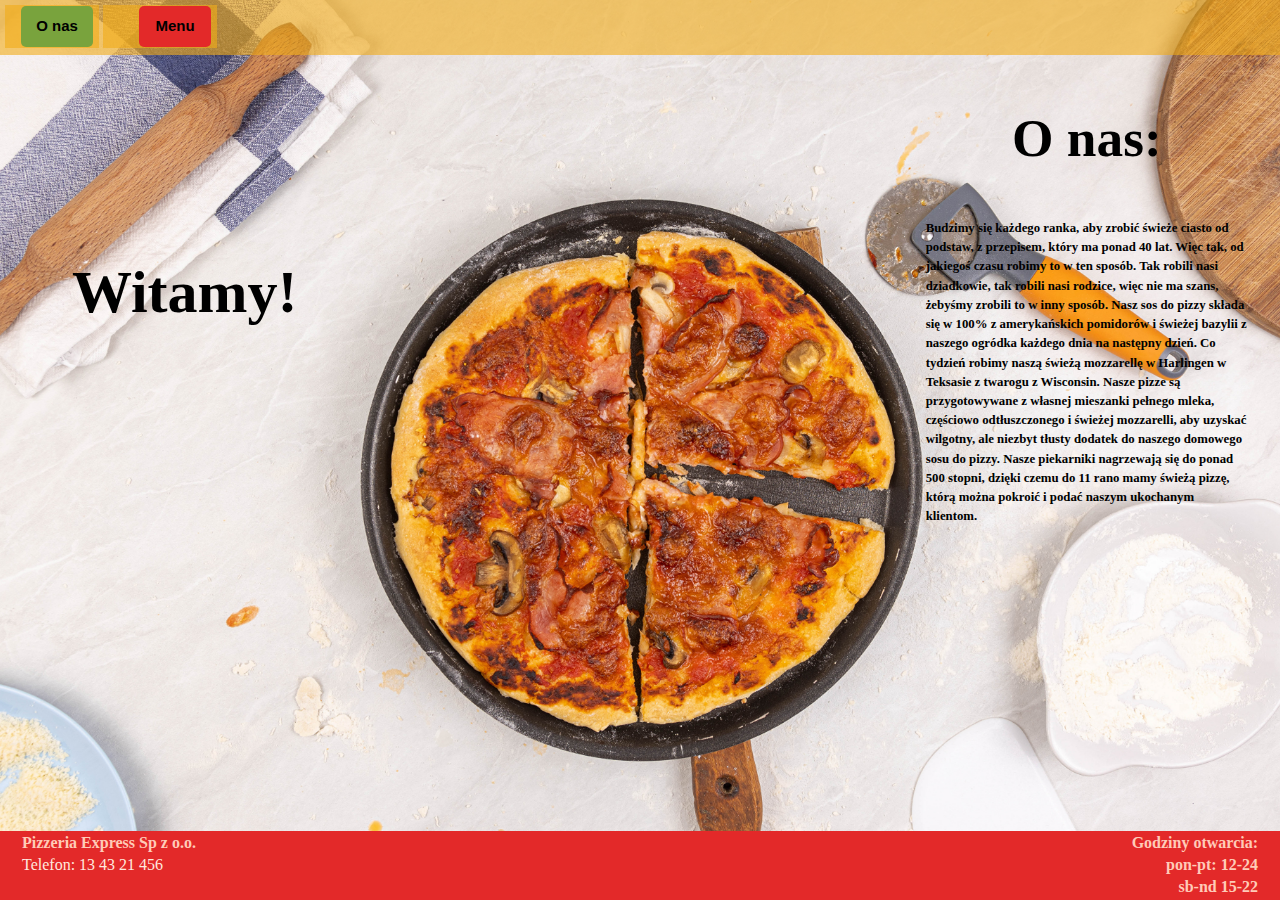
<file: www_pizzeria/index.html>
<!DOCTYPE html>
<html lang="en">
<head>
    <meta charset="UTF-8">
    <meta http-equiv="X-UA-Compatible" content="IE=edge">
    <meta name="viewport" content="width=device-width, initial-scale=1.0">
    <title>Pizzeria Express</title>
    <link rel="stylesheet" href="styles.css">
</head>
<body>
    <div class ="gornyPanel">
        <button onClick="location.href='index.html'"><span id="sp1">O nas</span></button>
        <button onClick="location.href='menu.html'"><span id="sp2">Menu</span></button>
    </div>
    
        <table>
            <tr>
                <td id="lewaCzesc">
                    <!--<img src="" alt="">-->
                    <div>Witamy!</div>
                </td>
                <td id="centralnaCzesc">
                </td>
                <td id="prawaCzesc">          
                    <h4 id="oNas">O nas:</h4>
                    <div>Budzimy się każdego ranka, aby zrobić świeże ciasto od podstaw, z przepisem, który ma ponad 40 lat. Więc tak, od jakiegoś czasu robimy to w ten sposób. Tak robili nasi dziadkowie, tak robili nasi rodzice, więc nie ma szans, żebyśmy zrobili to w inny sposób. Nasz sos do pizzy składa się w 100% z amerykańskich pomidorów i świeżej bazylii z naszego ogródka każdego dnia na następny dzień. Co tydzień robimy naszą świeżą mozzarellę w Harlingen w Teksasie z twarogu z Wisconsin. Nasze pizze są przygotowywane z własnej mieszanki pełnego mleka, częściowo odtłuszczonego i świeżej mozzarelli, aby uzyskać wilgotny, ale niezbyt tłusty dodatek do naszego domowego sosu do pizzy. Nasze piekarniki nagrzewają się do ponad 500 stopni, dzięki czemu do 11 rano mamy świeżą pizzę, którą można pokroić i podać naszym ukochanym klientom.</div>
                </td>
            </tr>
        </table>
        <div id="tloDolnegoPanelu">
            <table id="tab">
                <tr><td class="stopkaLewy" id="tytulStopka">Pizzeria Express Sp z o.o.</td><td class="stopkaPrawy">Godziny otwarcia:</td></tr>
                <tr><td class="stopkaLewy">Telefon: 13 43 21 456</td><td class="stopkaPrawy">pon-pt: 12-24</td></tr>
                <tr><td class="stopkaLewy"></td><td class="stopkaPrawy">sb-nd 15-22</td></tr>
            </table>
        </div>
</body>
</html>
</file>
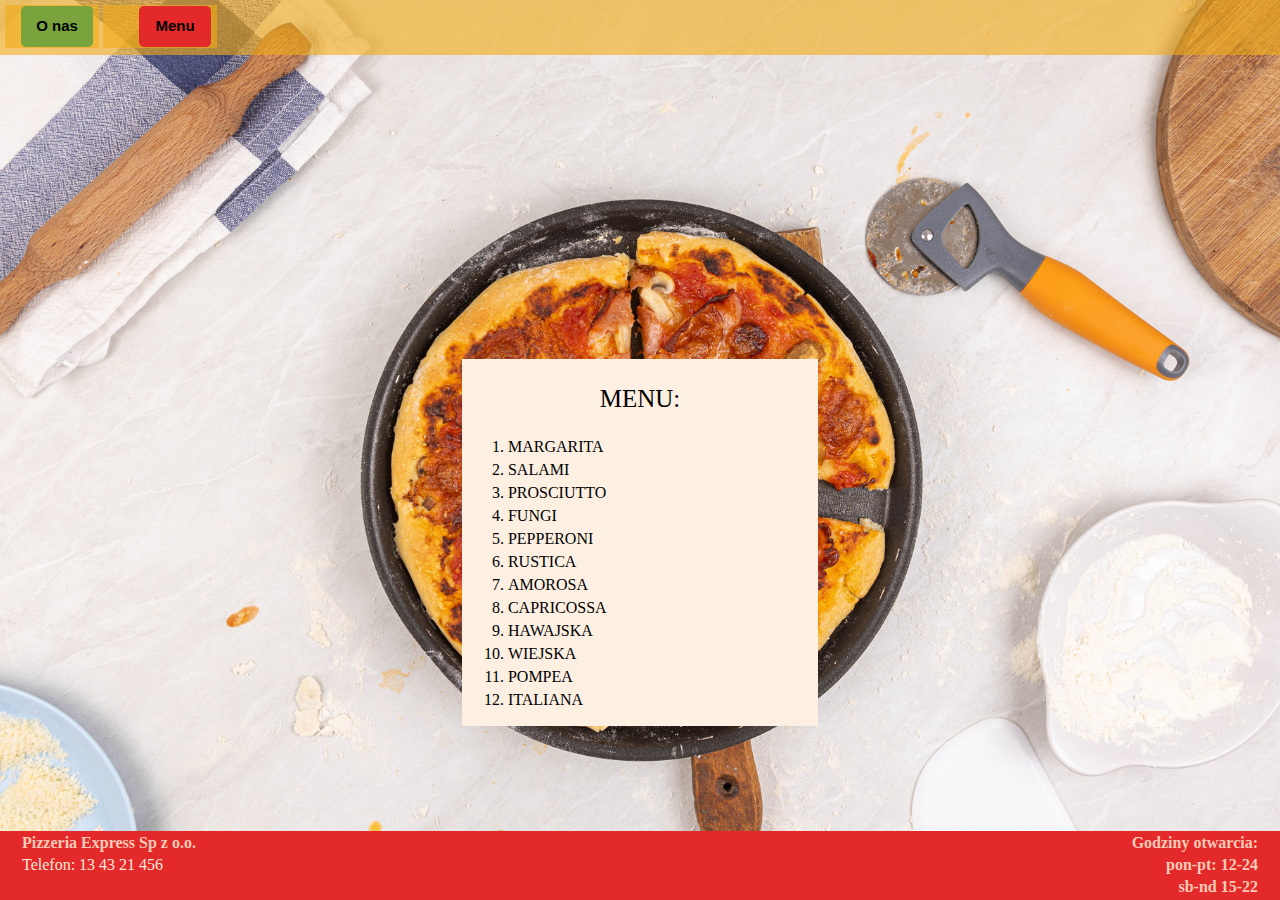
<file: www_pizzeria/menu.html>
<!DOCTYPE html>
<html lang="en">
<head>
    <meta charset="UTF-8">
    <meta http-equiv="X-UA-Compatible" content="IE=edge">
    <meta name="viewport" content="width=device-width, initial-scale=1.0">
    <title>Document</title>
    <link rel="stylesheet" href="styles.css">
</head>
<body>
    <div class ="gornyPanel">
        <button onClick="location.href='index.html'"><span id="sp1">O nas</span></button>
        <button onClick="location.href='menu.html'"><span id="sp2">Menu</span></button>
    </div>
    <table id="tableMenu">
        <tr><div class="marginesyTabeli"></div></tr>
        <tr>
            <td id="lewaMenu"></td>
            <td id="menuSrodkowaCzesc">
                <p id="menuTitle">MENU:</p>
                <ol>
                    <li>MARGARITA</li>
                    <li>SALAMI</li>
                    <li>PROSCIUTTO</li>
                    <li>FUNGI</li>
                    <li>PEPPERONI</li>
                    <li>RUSTICA</li>
                    <li>AMOROSA</li>
                    <li>CAPRICOSSA</li>
                    <li>HAWAJSKA</li>
                    <li>WIEJSKA</li>
                    <li>POMPEA</li>
                    <li>ITALIANA</li>
                </ol>
            </td>
            <td id="prawaMenu"></td>
        </tr>
        <tr><div class="marginesyTabeli"></div></tr>
    </table>
    <div id="tloDolnegoPanelu">
        <table id="tab">
            <tr><td class="stopkaLewy" id="tytulStopka">Pizzeria Express Sp z o.o.</td><td class="stopkaPrawy">Godziny otwarcia:</td></tr>
            <tr><td class="stopkaLewy">Telefon: 13 43 21 456</td><td class="stopkaPrawy">pon-pt: 12-24</td></tr>
            <tr><td class="stopkaLewy"></td><td class="stopkaPrawy">sb-nd 15-22</td></tr>
        </table>
    </div>
</body>
</html>
</file>
<file: www_pizzeria/styles.css>
#lewaCzesc{
    padding-left: 70px;
    width: 25%;
    font-family: Georgia, 'Times New Roman', Times, serif;
    font-weight: 800;
    font-size: 4.688vw;
    color: black;
}

#prawaCzesc{
    width: 25%;
    font-family: Georgia, 'Times New Roman', Times, serif;
    font-weight: 800;
    color: black;
    font-size: 1vw;
    line-height: 1.5em;
    padding-right: 30px;
}

html { 
    background: url("1084612.jpg") no-repeat center center fixed; 
    -webkit-background-size: cover;
    -moz-background-size: cover;
    -o-background-size: cover;
    background-size: cover;
  }

#oNas{
    text-align: center;
    font-size: 4.167vw;
}

body{
    margin: 0px;
}

.gornyPanel {
    height: 45px;
    background-color: 	rgb(241,172,24);
    margin-top: 0px;
    margin-bottom: 0px;
    margin-left: 0px;
    margin-right: 0px;
    padding: 5px;
}

.gornyPanel:hover{
    background-color: 	rgb(241,172,24,0.6);
}

#test{
    font-size: large;
}

#centralnaCzesc{
    width: 40%;
}

#sp1{
    width: 60px;
    border-radius: 5px;
    margin-left: 10px;
    text-align: center;
    font-family: Verdana, Geneva, Tahoma, sans-serif;
    font-size: 15px;
    font-weight: bold;
    background-color: 	rgb(121,163,61);
    cursor: pointer;
    height: 24px;
    display: inline-block;
    vertical-align: text-bottom;
    padding: 6px;
    padding-top: 11px;
}

#sp2{
    width: 60px;
    border-radius: 5px;
    text-align: center;
    vertical-align: middle;
    font-family: Verdana, Geneva, Tahoma, sans-serif;
    font-size: 15px;
    font-weight: bold;
    background-color: 	#e32929;
    margin-left: 30px;
    cursor: pointer;
    height: 24px;
    display: inline-block;
    vertical-align: text-bottom;
    padding: 6px;
    padding-top: 11px;

}

#sp1:hover{
    opacity: 0.9;
    border-style: solid;
    border-width: 2px;
    border-color: blanchedalmond;
}

#sp2:hover{
    opacity: 0.9;
    border-style: solid;
    border-width: 2px;
    border-color: blanchedalmond;
}



#nazwaPizzeriiFooter{
    font-weight: bold;
}

.footerLewa{
    font-family: monospace;
}

#tloDolnegoPanelu{
    position: absolute;
    bottom: 0;
    height: 69px;
    width: 100%;
    background-color: #e32929;
}

.stopkaLewy{
    padding-left:20px;
    color: rgb(255, 232, 223);
}

#tytulStopka{
    font-weight: bold;
    color: rgb(255, 203, 184);
}
.stopkaPrawy{
    padding-right:20px;
    text-align: right;
    color:rgb(255, 203, 184);
    font-weight: bold;
}

#tab{
    width: 100%;
}

button{
    border:none;
    background-color: inherit;
}

#tableMenu{
    width: 100%;
}

#menuSrodkowaCzesc{
    vertical-align: middle;
    width:28%;
    background:rgb(253, 239, 226);
}

#menuTitle{
    text-align: center;
    font-size: 25px;
}

.marginesyTabeli{
    height: 150px;
}

li{
    margin: 5px;
}
</file>
